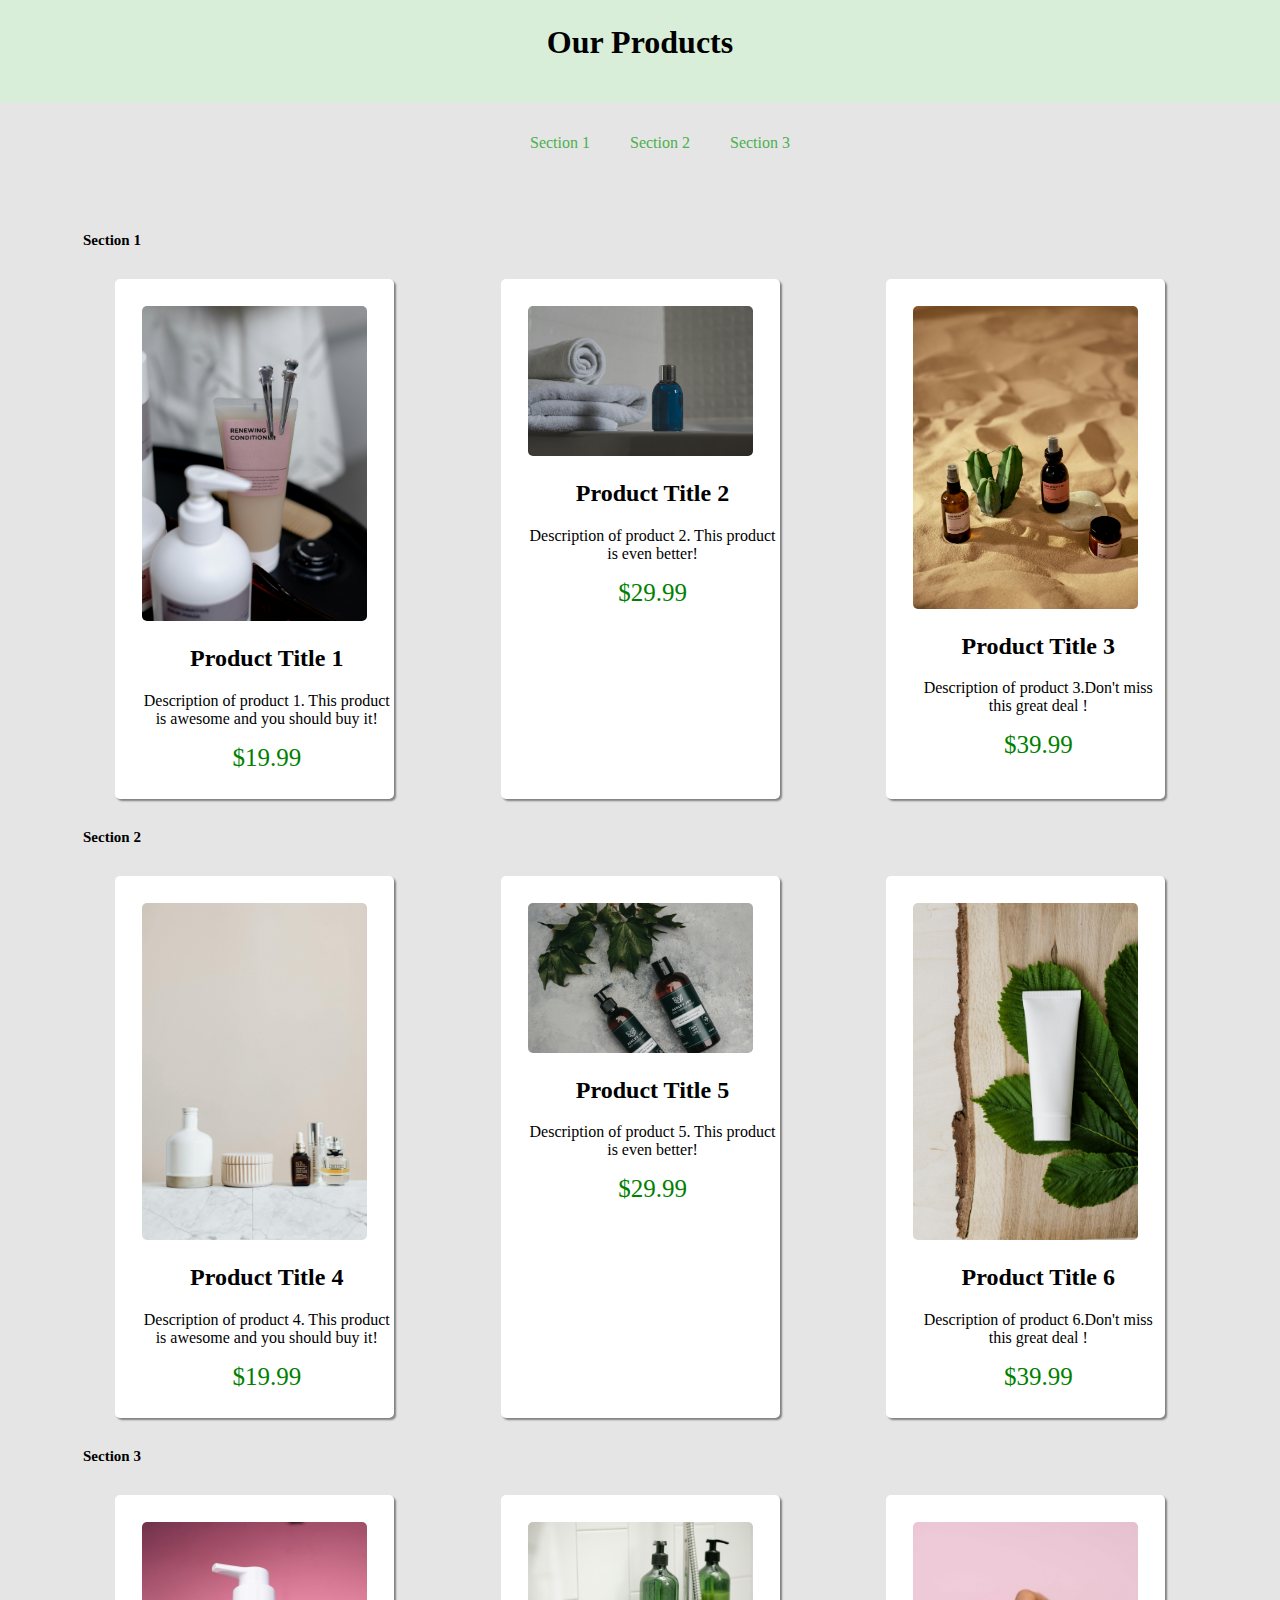
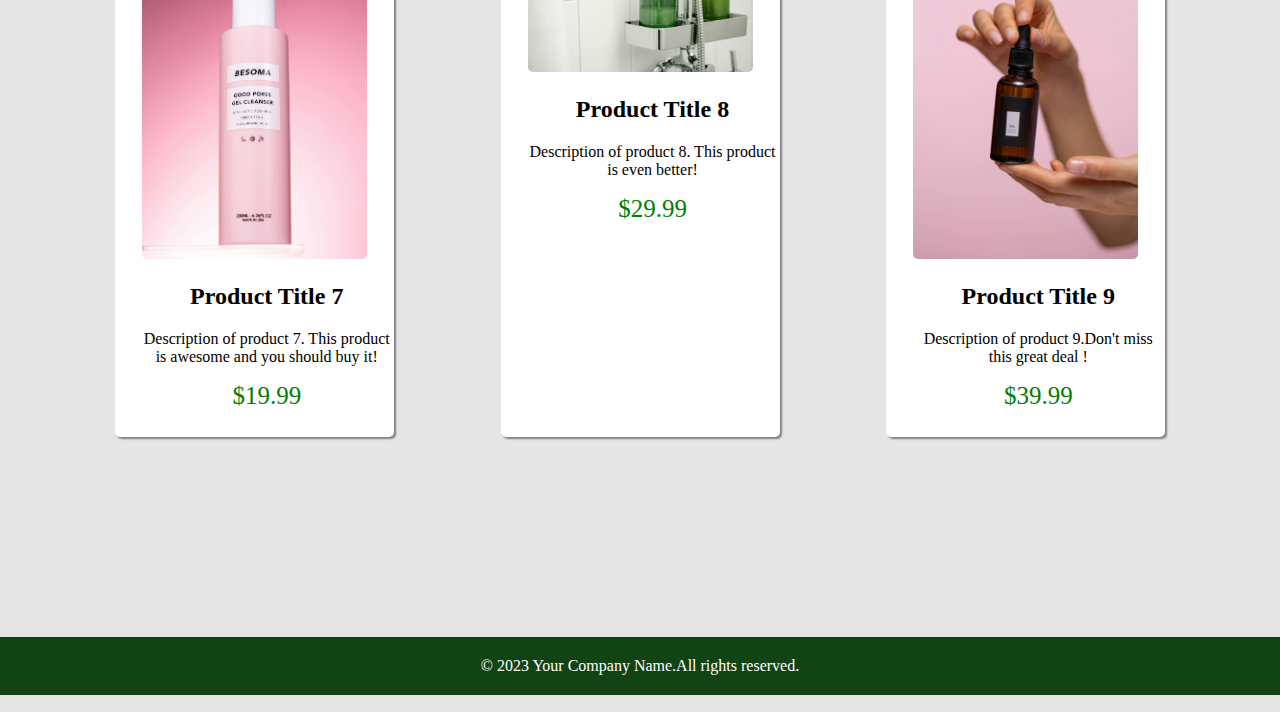
<file: index.html>
<!DOCTYPE html>
<html lang="en">
    <head>
        <meta charset="UTF-8">
        <meta name="viewport" content="width-device-width,initial-scale=1.0">
        <title>Product list</title>
        <link rel="stylesheet" href="assets/css/styles.css">
    </head>
    <body>
     <header> 
            <h1> Our Products </h1>
     </header>
        
     <nav>
       <ul>
        <li><a href="#section1" >Section 1</a></li>
        <li><a href="#section2">Section 2</a></li>
        <li><a href="#section3">Section 3</a></li>
       </ul>
     </nav>
     <main>
        <h2 class="sec">Section 1</h2>
        <section id="section1"class="product-list">
            
            <article class="product">
               <img src=" assets/static/images/pexels-cottonbro-7440059.jpg" alt="product 1" >
                <h2 class="h">Product Title 1</h2>
                <p>  Description of product 1. This  product  is awesome and you should  buy it!  </p>
                <p class="price">  $19.99</p>
            </article>
            <article class="product">
                <img src="assets/static/images/pexels-castorlystock-3872899.jpg" alt="product 2" > 
                <h2 class="h">Product Title 2</h2>
                <p>Description of product 2. This  product  is even better!</p>
                <p class="price"> $29.99</p>
            </article>
            <article class="product"> 
                <img src="assets/static/images/pexels-cottonbro-9748718.jpg"  alt="product 3">
                <h2 class="h">Product Title 3</h2>
                <p>Description of product 3.Don't miss  this great deal !</p>
                <p class="price">  $39.99</p>
            </article>
        </section>
        
        <h2 class="sec">Section 2</h2>
        <section id="section2" class="product-list">
            
            <article class="product">
                <img src="assets/static/images/pexels-karolina-grabowska-4202328.jpg "  alt="product 4" > 
                <h2 class="h">Product Title 4</h2>
                <p>  Description of product 4. This product  is awesome and you should buy it!  </p>
                <p class="price">  $19.99</p>
            </article>
            <article class="product">
                <img src="assets/static/images/pexels-dogu-tuncer-339534179-16749131.jpg"  alt="product 5" >
                <h2 class="h">Product Title 5</h2>
                <p>Description of product 5. This product  is even better!</p>
                <p class="price">  $29.99</p>
            </article>
            <article class="product"> 
                <img src="assets/static/images/pexels-karolina-grabowska-4465124.jpg"  alt="product 6">
                <h2 class="h">Product Title 6</h2>
                <p>Description of product 6.Don't miss  this great deal !  </p>
                <p class="price"> $39.99</p>
            </article>
        </section>
        <h2 class="sec">Section 3</h2>
        <section id="section3" class="product-list">
            
            <article class="product">
               <img src="assets/static/images/pexels-monirathnak-14836431.jpg"  alt="product 7" >
                <h2 class="h">Product Title 7</h2>
                <p>  Description of product 7. This product  is awesome and you should buy it! </p>
                <p class="price">  $19.99</p>
            </article>
            <article class="product">
                <img src="assets/static/images/pexels-sarah-chai-7262993.jpg"  alt="product 8">
                <h2 class="h">Product Title 8</h2>
                <p>Description of product 8. This product is even better!  </p>
                <p class="price">$29.99</p>
            </article>
            <article class="product"> 
                <img src="assets/static/images/pexels-ron-lach-8140898.jpg"   alt="product 9">
                
                <h2 class="h">Product Title 9</h2>
                <p>Description of product 9.Don't miss this great deal !  </p>
                <p class="price">  $39.99</p>
            </article>
        </section>
     </main>
        <footer>
            <p> &#169; 2023 Your Company Name.All rights reserved.</p>
        </footer>
    </body>
</html>
</file>
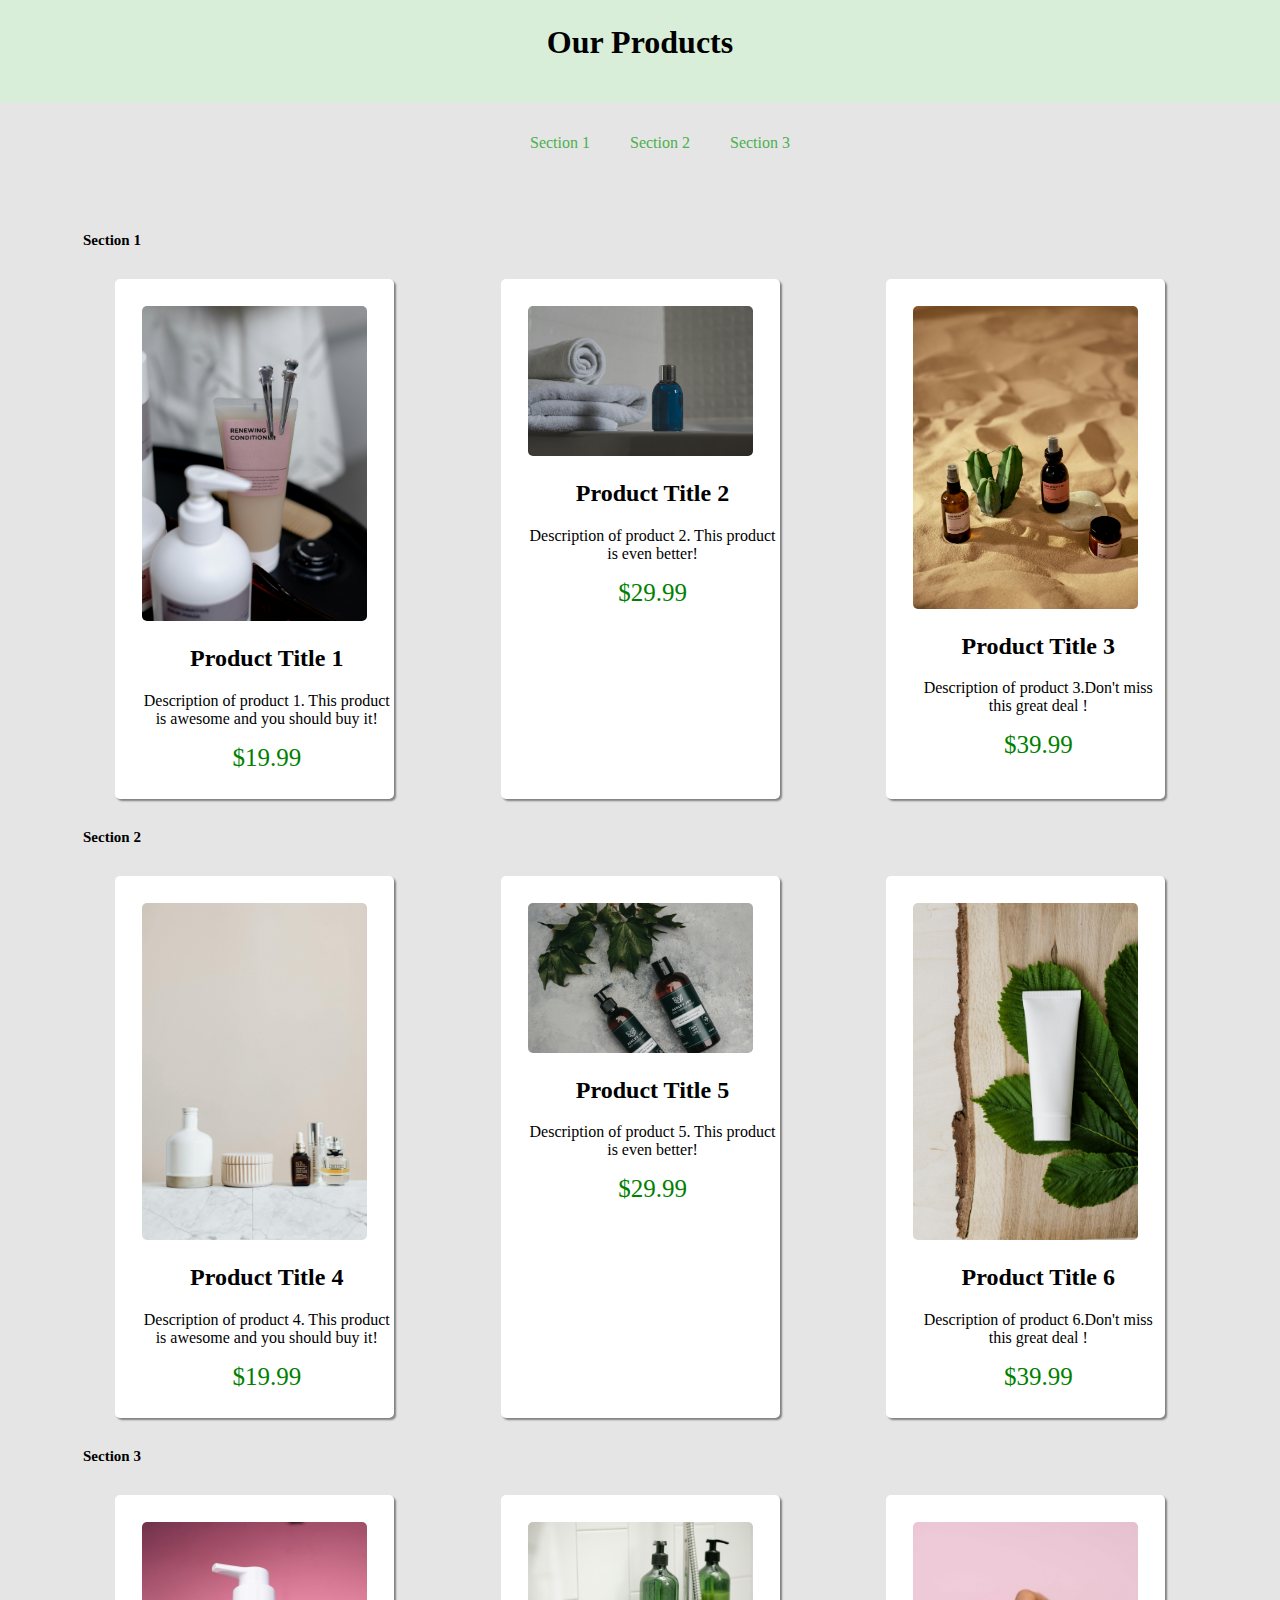
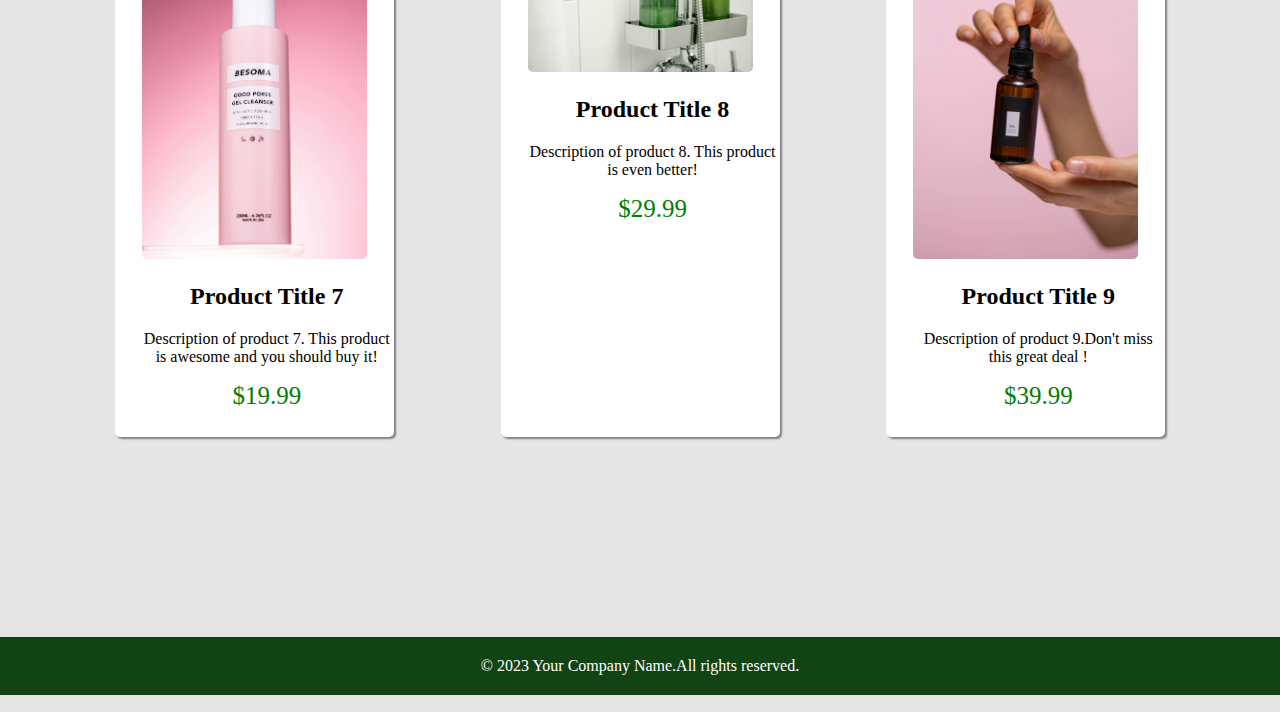
<file: assets/index.html>
<!DOCTYPE html>
<html lang="en">
    <head>
        <meta charset="UTF-8">
        <meta name="viewport" content="width-device-width,initial-scale=1.0">
        <title>Product list</title>
        <link rel="stylesheet" href="css/styles.css">
    </head>
    <body>
     <header> 
            <h1> Our Products </h1>
     </header>
        
     <nav>
       <ul>
        <li><a  class="one" href="#section1" >Section 1</a></li>
        <li><a class="two" href="#section2">Section 2</a></li>
        <li><a class="three" href="#section3">Section 3</a></li>
       </ul>
     </nav>
     <main>
        <h2 class="sec">Section 1</h2>
        <section id="section1"class="product-list">
            
            <article class="product">
               <img src="static/images/pexels-cottonbro-7440059.jpg" alt="product 1" >
                <h2 class="h">Product Title 1</h2>
                <p>  Description of product 1. This  product  is awesome and you should  buy it!  </p>
                <p class="price">  $19.99</p>
            </article>
            <article class="product">
                <img src="static/images/pexels-castorlystock-3872899.jpg" alt="product 2" > 
                <h2 class="h">Product Title 2</h2>
                <p>Description of product 2. This  product  is even better!</p>
                <p class="price"> $29.99</p>
            </article>
            <article class="product"> 
                <img src="static/images/pexels-cottonbro-9748718.jpg"  alt="product 3">
                <h2 class="h">Product Title 3</h2>
                <p>Description of product 3.Don't miss  this great deal !</p>
                <p class="price">  $39.99</p>
            </article>
        </section>
        
        <h2 class="sec">Section 2</h2>
        <section id="section2" class="product-list">
            
            <article class="product">
                <img src="static/images/pexels-karolina-grabowska-4202328.jpg "  alt="product 4" > 
                <h2 class="h">Product Title 4</h2>
                <p>  Description of product 4. This product  is awesome and you should buy it!  </p>
                <p class="price">  $19.99</p>
            </article>
            <article class="product">
                <img src="static/images/pexels-dogu-tuncer-339534179-16749131.jpg"  alt="product 5" >
                <h2 class="h">Product Title 5</h2>
                <p>Description of product 5. This product  is even better!</p>
                <p class="price">  $29.99</p>
            </article>
            <article class="product"> 
                <img src="static/images/pexels-karolina-grabowska-4465124.jpg"  alt="product 6">
                <h2 class="h">Product Title 6</h2>
                <p>Description of product 6.Don't miss  this great deal !  </p>
                <p class="price"> $39.99</p>
            </article>
        </section>
        <h2 class="sec">Section 3</h2>
        <section id="section3" class="product-list">
            
            <article class="product">
               <img src="static/images/pexels-monirathnak-14836431.jpg"  alt="product 7" >
                <h2 class="h">Product Title 7</h2>
                <p>  Description of product 7. This product  is awesome and you should buy it! </p>
                <p class="price">  $19.99</p>
            </article>
            <article class="product">
                <img src="static/images/pexels-sarah-chai-7262993.jpg"  alt="product 8">
                <h2 class="h">Product Title 8</h2>
                <p>Description of product 8. This product is even better!  </p>
                <p class="price">$29.99</p>
            </article>
            <article class="product"> 
                <img src="static/images/pexels-ron-lach-8140898.jpg"   alt="product 9">
                
                <h2 class="h">Product Title 9</h2>
                <p>Description of product 9.Don't miss this great deal !  </p>
                <p class="price">  $39.99</p>
            </article>
        </section>
     </main>
        <footer>
            <p> &#169; 2023 Your Company Name.All rights reserved.</p>
        </footer>
    </body>
</html>
</file>
<file: assets/css/styles.css>
body{
    background-color: rgb(230, 229, 229);
  }

header{
    background-color:#d9eed9;
    text-align: center;
    margin-top: -25px;
    margin-left: -20px;
    margin-right: -20px;
    padding: 20px 20px;
}
 
ul{
    display:flex;
    justify-content: center;
    list-style: none;
    padding-top: 15px;
    margin-bottom: 80px;
}

a{
    color: #4CAF50;
    text-decoration: none;
    padding: 10px 20px;
    
}

.product-list{
    display: flex;
    justify-content: space-evenly;
}

.product{
    width: 250px;
    border: 2px white solid;
    padding-left: 25px;
    padding-top: 25px;
    background-color: white;
    border-radius: 5px;
    box-shadow: 2px 2px 2px gray;
}
 
img{
    width:90%;
    border-radius: 5px;    
}

.sec{
    margin-left: 75px;
    font-size: 15px;
    margin-bottom: 30px;
    margin-top: 30px;
}

h2.h{
    text-align: center;
}

.price{
    display: block;
    color: green;
    font-size: 25px; 
    text-align: center;
    margin-top: 10px;
   
}

footer p {
    background-color:#124314;
    text-align: center;
    margin-top: 200px;
    margin-left: -20px;
    margin-right: -20px;
    margin-bottom: -20px;
    padding: 20px 20px;
    color: white;

}

p{
   text-align: center;
}

a:hover{
     background-color: rgb(189, 188, 188);
     transition: 0.5s;
 
}

@media (max-width: 600px) {
    header {
      width: 100%;
      text-align: center;
    }
  
    ul {
        flex-direction: column;
        text-align: center;
        gap: 8px;
         }
 
   .product-list{
        flex-direction: column;
    }
 
    .product{
         margin: 20px 100px 20px 60px;
    }
 
    a{
        padding:5px 5px;
         }
 
}

 @media(min-width:601px) and ( max-width:1024px){
    
    .product-list {
        display: flex;
        flex-wrap: wrap;
        justify-content: center;
        gap: 20px;
    }

    .product {
        width: 45%;
        margin: 0;
    }
}
</file>
